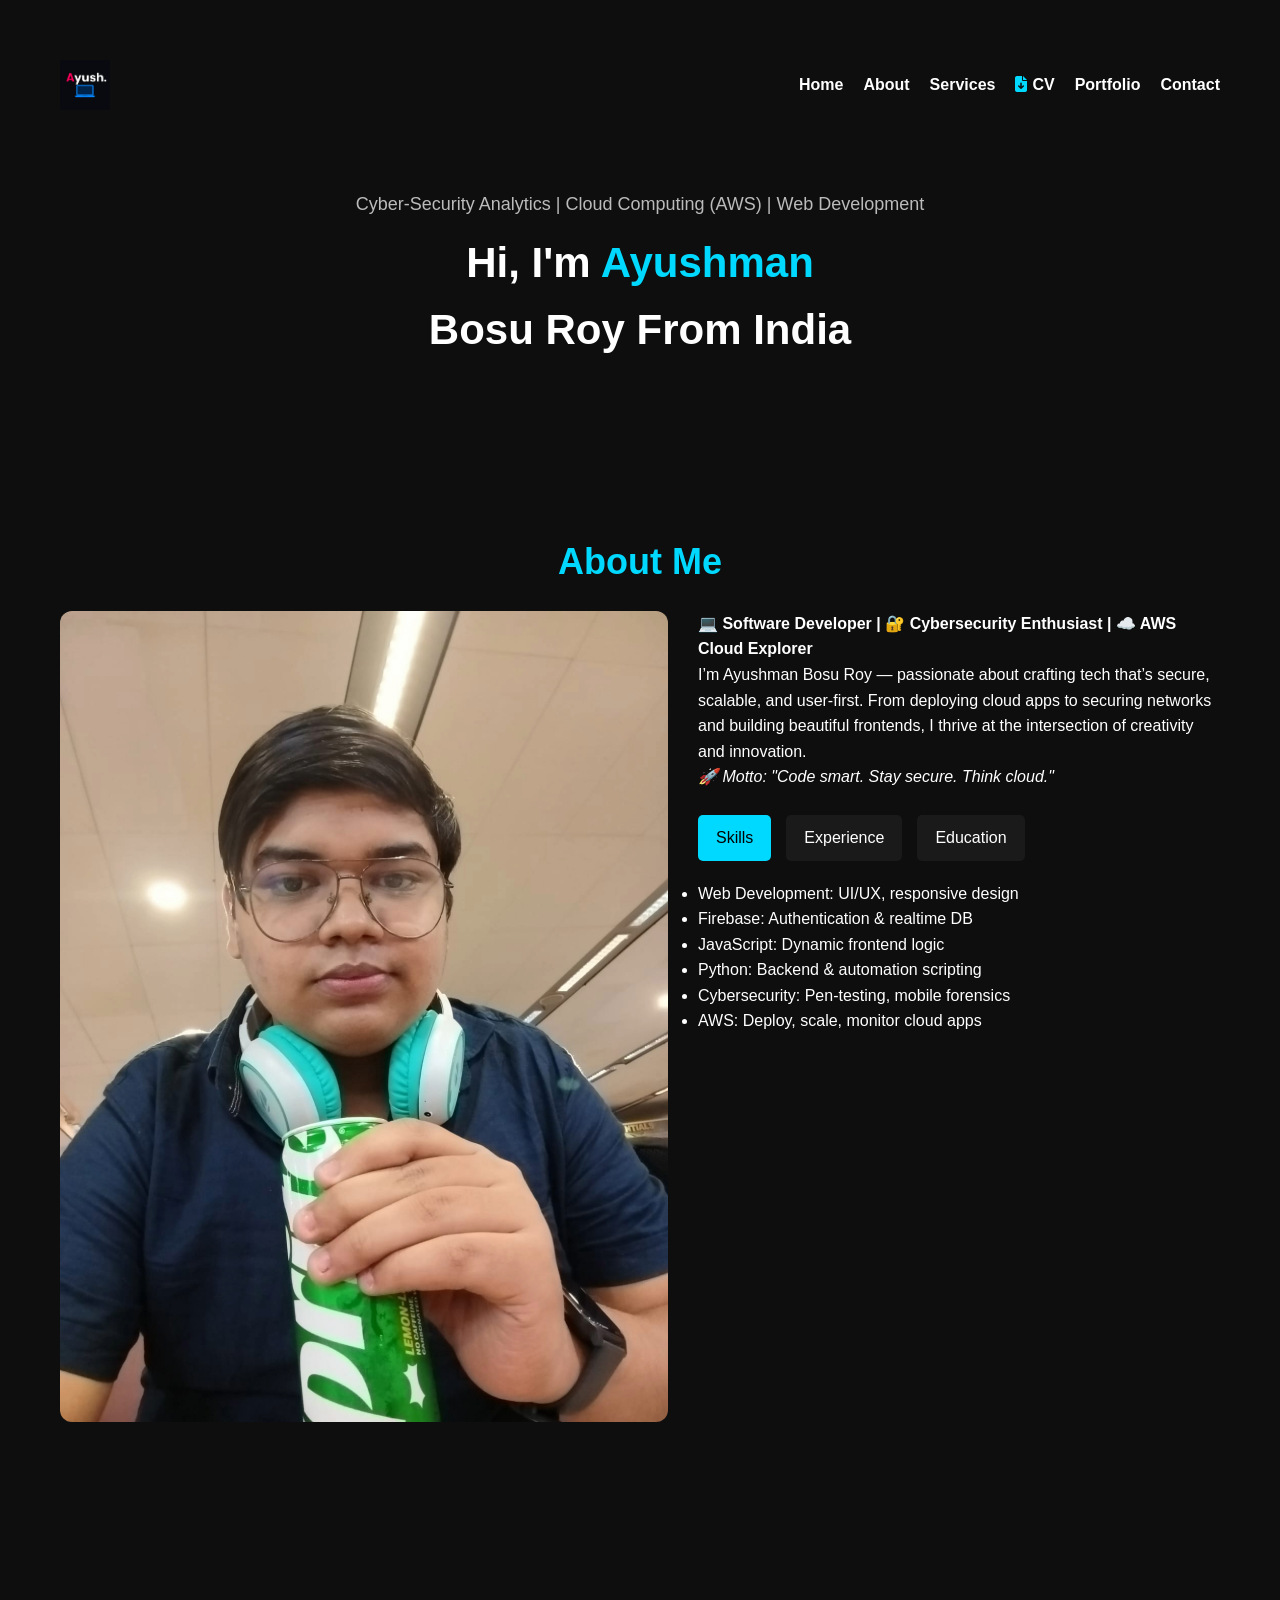
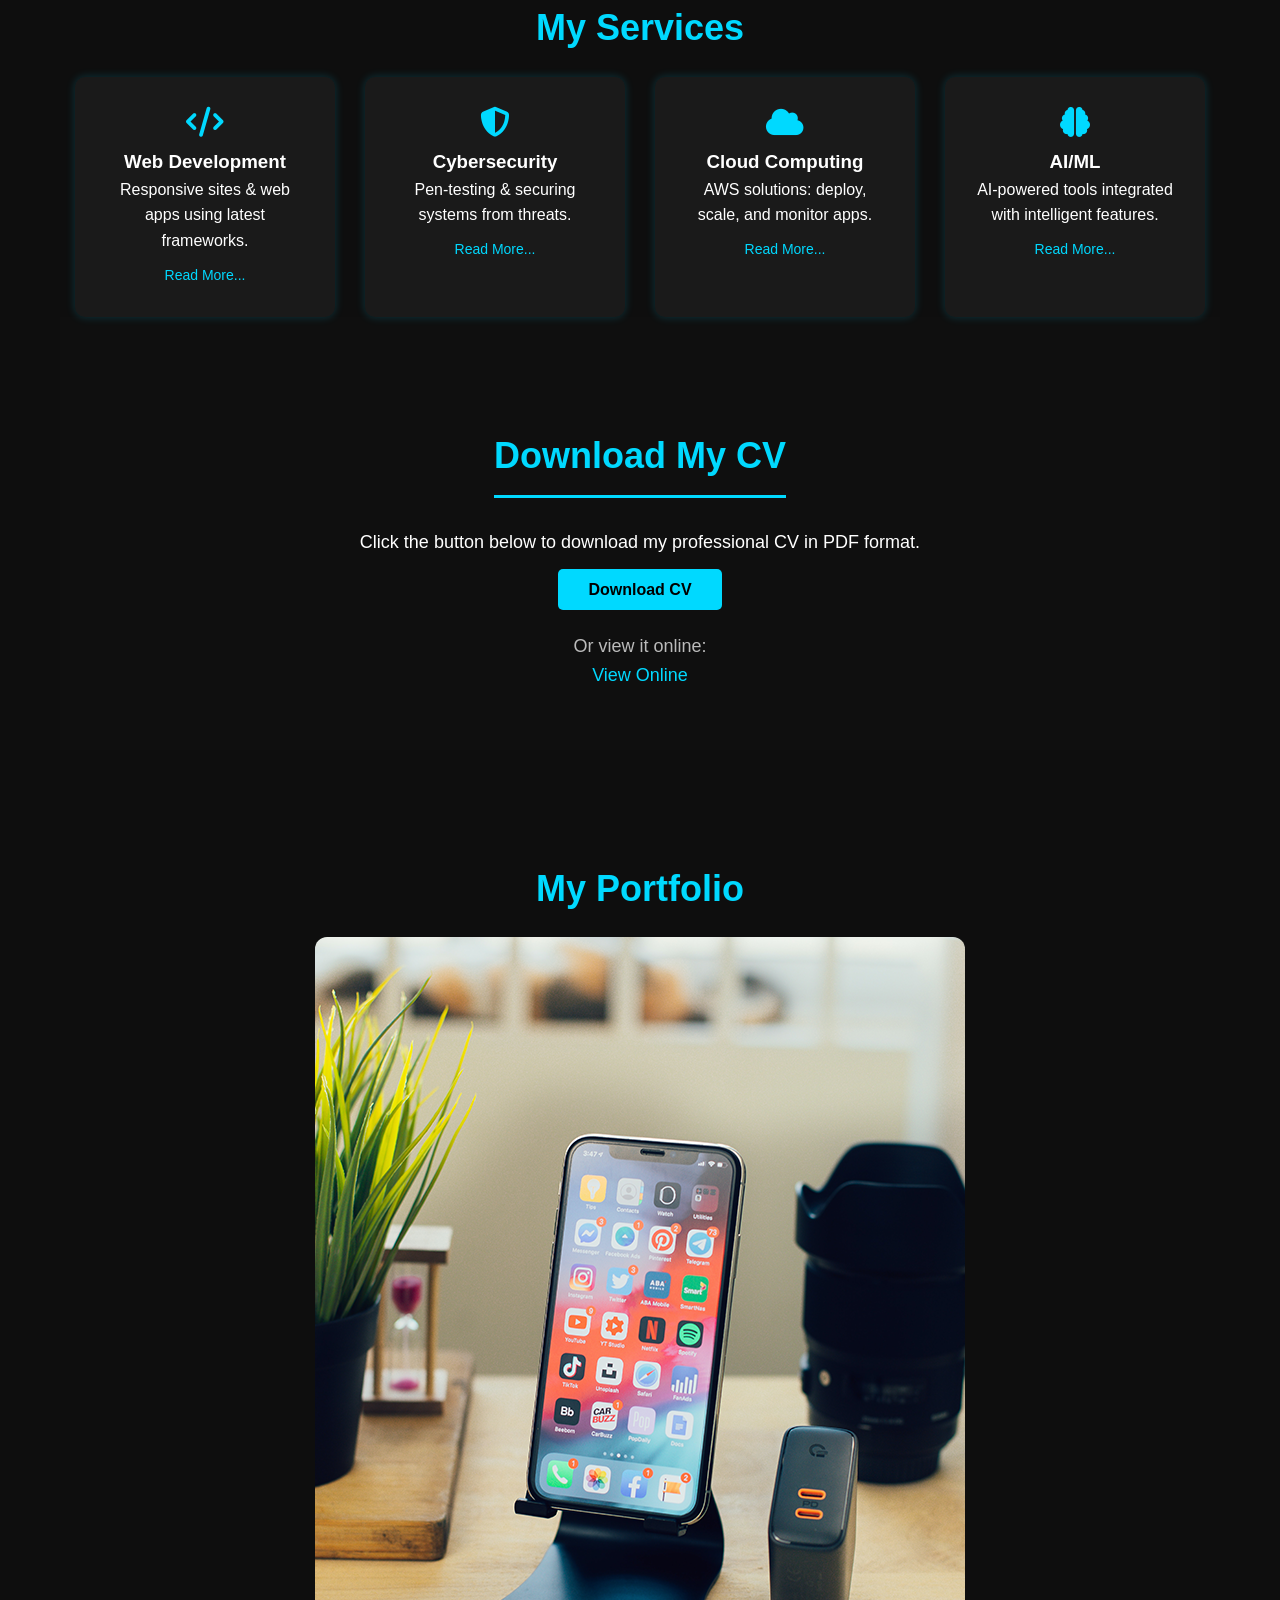
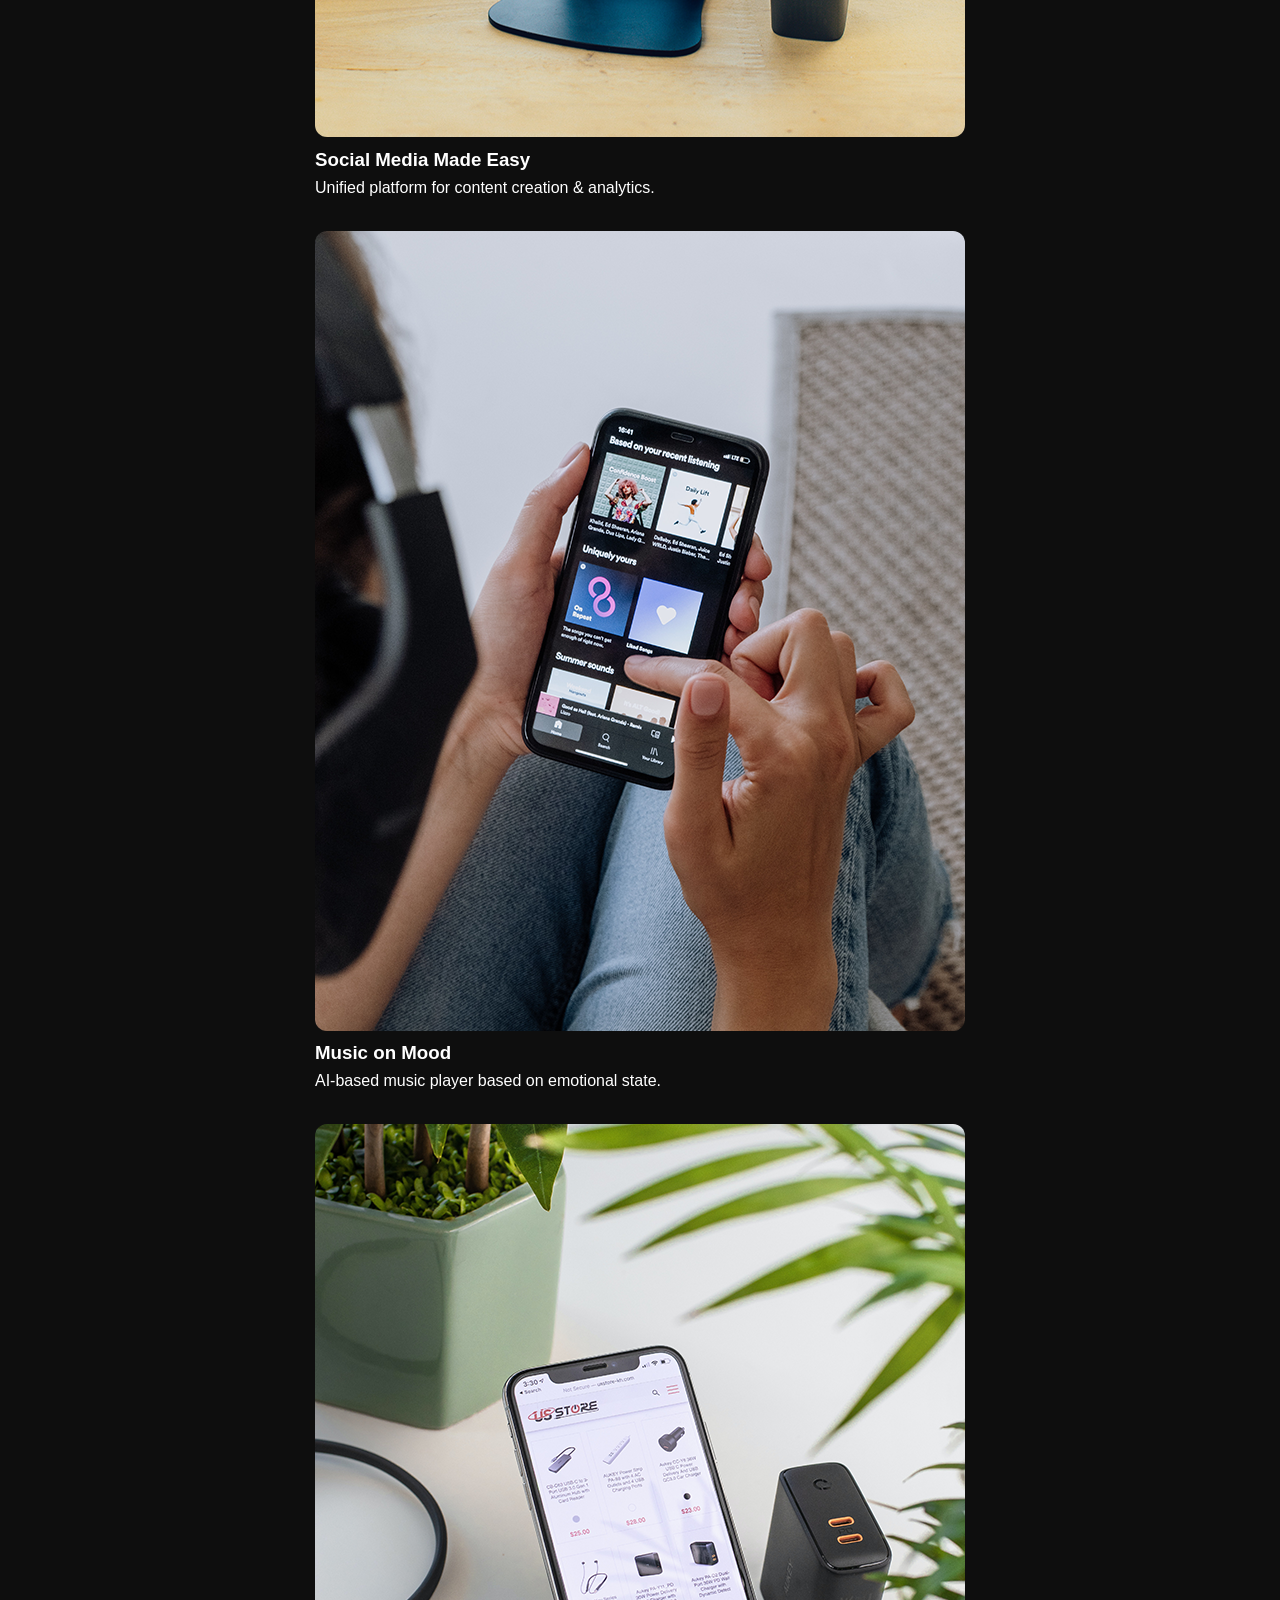
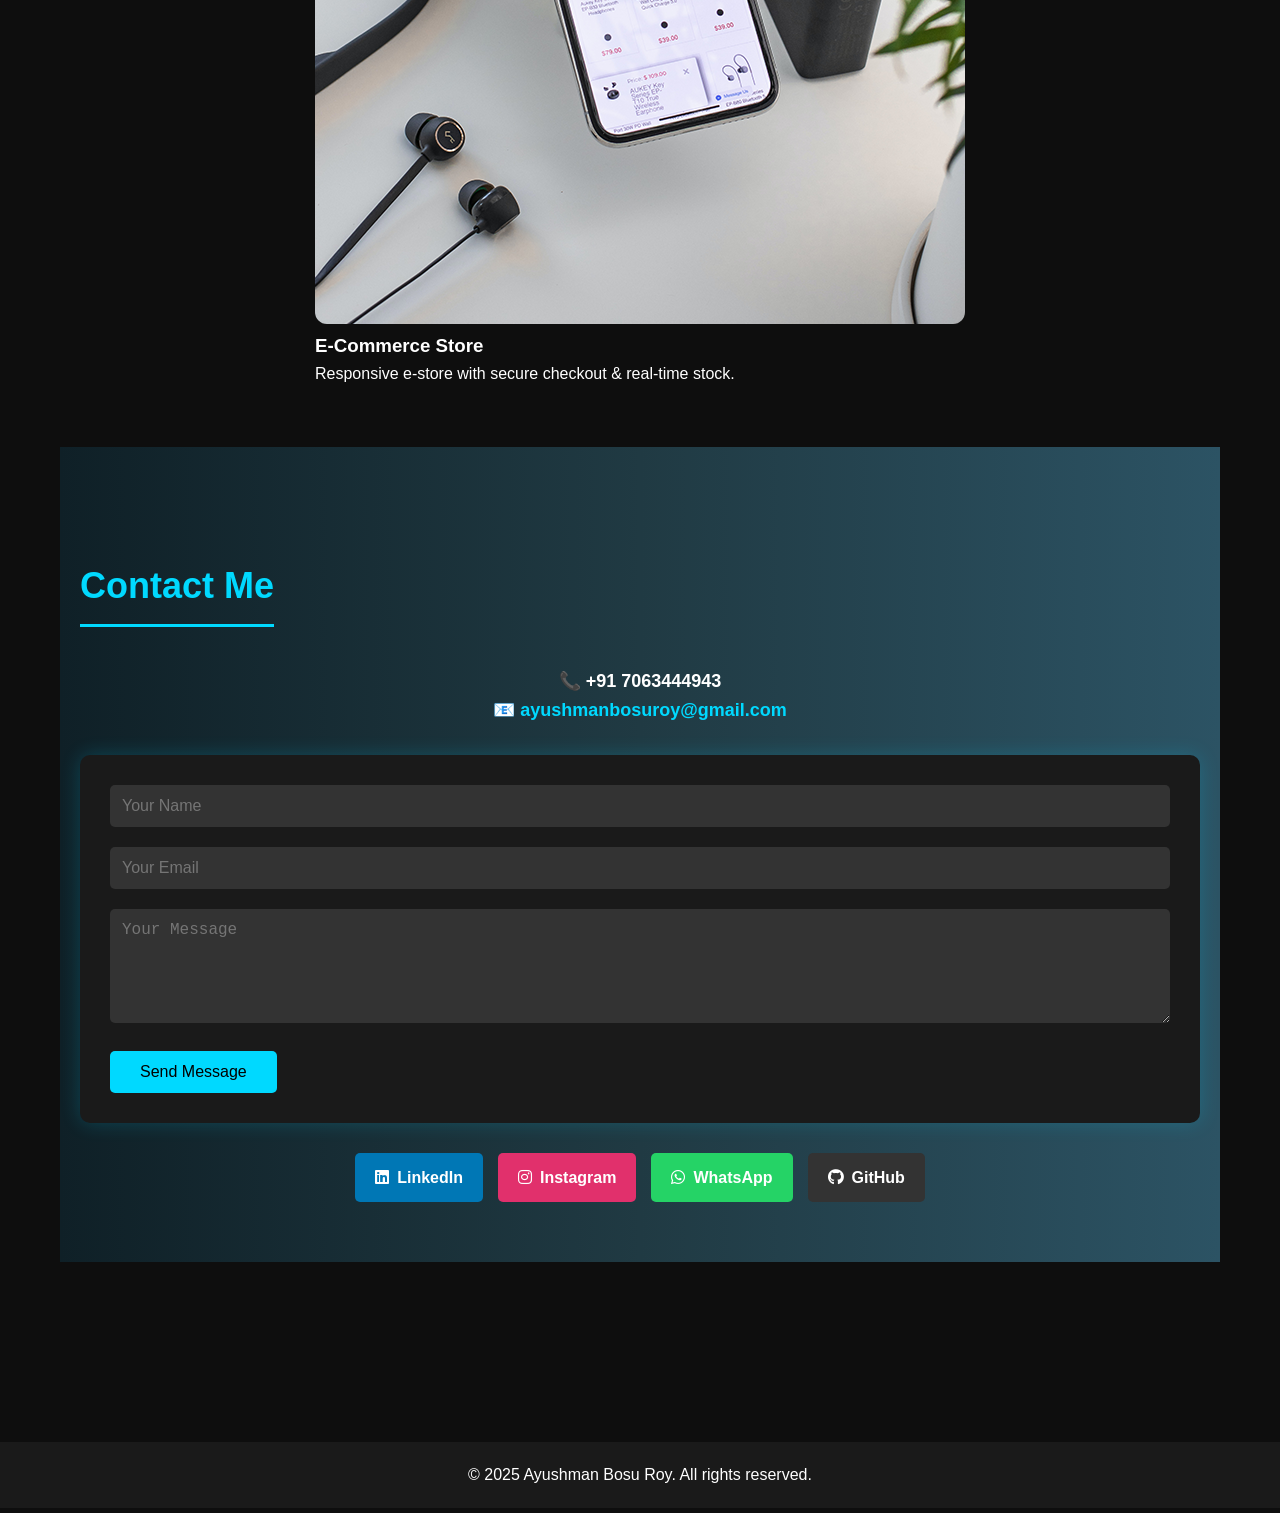
<file: index.html>
<!DOCTYPE html>
<html lang="en">
<head>
  <meta charset="UTF-8" />
  <meta name="viewport" content="width=device-width, initial-scale=1.0" />
  <meta http-equiv="X-UA-Compatible" content="IE=edge" />
  <title>Ayushman | Developer Portfolio</title>
  <link rel="stylesheet" href="https://cdnjs.cloudflare.com/ajax/libs/font-awesome/6.5.0/css/all.min.css" crossorigin="anonymous" />
  <style>
    * {
      margin: 0;
      padding: 0;
      box-sizing: border-box;
    }
    body {
      font-family: 'Segoe UI', sans-serif;
      background-color: #0e0e0e;
      color: #fff;
      line-height: 1.6;
    }
    a {
      text-decoration: none;
      color: inherit;
    }
    .container {
      max-width: 1200px;
      margin: auto;
      padding: 40px 20px;
    }
    nav {
      display: flex;
      justify-content: space-between;
      align-items: center;
      padding: 20px 0;
    }
    nav ul {
      display: flex;
      gap: 20px;
      list-style: none;
    }
    nav ul li a {
      color: #fff;
      font-weight: bold;
      transition: color 0.3s ease;
    }
    nav ul li a:hover {
      color: #00d9ff;
    }
    .logo {
      height: 50px;
    }
    .header-text {
      text-align: center;
      margin: 60px 0;
    }
    .header-text p {
      color: #bbb;
      font-size: 18px;
    }
    .header-text h1 {
      font-size: 42px;
      margin-top: 10px;
    }
    .header-text span {
      color: #00d9ff;
    }
    .sub-title {
      text-align: center;
      font-size: 36px;
      margin: 50px 0 20px;
      color: #00d9ff;
    }
    #about, #services, #portfolio, #contact {
      padding: 60px 0;
    }
    .about-section, .services-list, .portfolio-grid, .contact-wrapper {
      display: flex;
      flex-wrap: wrap;
      justify-content: center;
      gap: 30px;
    }
    .about-col-1 img, .portfolio-item img {
      width: 100%;
      border-radius: 12px;
    }
    .about-col-2 {
      flex: 1 1 300px;
    }
    .service-item {
      background: #1a1a1a;
      padding: 30px;
      border-radius: 10px;
      width: 260px;
      text-align: center;
      box-shadow: 0 0 10px rgba(0, 217, 255, 0.2);
      transition: all 0.4s ease;
      position: relative;
    }
    .service-item:hover {
      transform: scale(1.05);
      background: linear-gradient(145deg, #00d9ff, #0088ff);
      color: #000;
    }
    .service-item i {
      font-size: 30px;
      margin-bottom: 10px;
      color: #00d9ff;
      transition: color 0.3s;
    }
    .service-item:hover i {
      color: #000;
    }
    .read-more {
      color: #00d9ff;
      margin-top: 10px;
      cursor: pointer;
      display: inline-block;
      font-size: 14px;
    }
    .more-text {
      display: none;
      font-size: 14px;
      margin-top: 10px;
      color: #ccc;
    }
    .tab-titles {
      display: flex;
      gap: 15px;
      margin-top: 25px;
      flex-wrap: wrap;
    }
    .tab-links {
      cursor: pointer;
      padding: 10px 18px;
      background: #1a1a1a;
      border-radius: 5px;
    }
    .tab-links.active-link, .tab-links:hover {
      background: #00d9ff;
      color: #000;
    }
    .tab-contents {
      display: none;
      margin-top: 20px;
    }
    .tab-contents.active-tab {
      display: block;
    }
    .contact-wrapper {
      flex-direction: column;
      align-items: center;
    }
    .contact-info {
      text-align: center;
      margin-bottom: 20px;
    }
    .social-buttons {
      display: flex;
      flex-wrap: wrap;
      justify-content: center;
      gap: 15px;
    }
    .social-buttons a {
      padding: 12px 20px;
      border-radius: 5px;
      color: #fff;
      display: flex;
      align-items: center;
      gap: 8px;
    }
    .linkedin { background: #0077b5; }
    .instagram { background: #e1306c; }
    .whatsapp { background: #25d366; }
    .github { background: #333; }
    @media screen and (max-width: 768px) {
      .about-section {
        flex-direction: column;
      }
    }
    nav ul li a {
    position: relative;
    display: inline-block;
    padding: 5px 0;
  }

  nav ul li a::after {
    content: '';
    position: absolute;
    width: 0;
    height: 3px;
    bottom: 0;
    left: 0;
    background-color: #00d9ff;
    transition: width 0.4s ease;
  }

  nav ul li a:hover::after {
    width: 100%;
  }
  </style>
</head>
<body>
  <div class="container">
    <nav>
      <img src="images/logo.png" alt="Logo" class="logo" />
      <ul>
        <li><a href="#">Home</a></li>
        <li><a href="#about">About</a></li>
        <li><a href="#services">Services</a></li>
        <li><a href="#cv"><i class="fas fa-file-download" style="margin-right: 5px; color: #00d9ff;"></i>CV</a></li>
        <li><a href="#portfolio">Portfolio</a></li>
        <li><a href="#contact">Contact</a></li>
      </ul>
    </nav>
    <div class="header-text">
      <p>Cyber-Security Analytics | Cloud Computing (AWS) | Web Development</p>
      <h1>Hi, I'm <span>Ayushman</span><br />Bosu Roy From India</h1>
    </div>
    <div id="about">
      <h2 class="sub-title">About Me</h2>
      <div class="about-section">
        <div class="about-col-1">
          <img src="images/user.png" alt="Ayushman" />
        </div>
        <div class="about-col-2">
          <p><strong>💻 Software Developer | 🔐 Cybersecurity Enthusiast | ☁️ AWS Cloud Explorer</strong></p>
          <p>I’m Ayushman Bosu Roy — passionate about crafting tech that’s secure, scalable, and user-first. From deploying cloud apps to securing networks and building beautiful frontends, I thrive at the intersection of creativity and innovation.</p>
          <p><em>🚀 Motto: "Code smart. Stay secure. Think cloud."</em></p>
          <div class="tab-titles">
            <p class="tab-links active-link" onclick="opentab('Skills')">Skills</p>
            <p class="tab-links" onclick="opentab('Experience')">Experience</p>
            <p class="tab-links" onclick="opentab('Education')">Education</p>
          </div>
          <div class="tab-contents active-tab" id="Skills">
            <ul>
              <li>Web Development: UI/UX, responsive design</li>
              <li>Firebase: Authentication & realtime DB</li>
              <li>JavaScript: Dynamic frontend logic</li>
              <li>Python: Backend & automation scripting</li>
              <li>Cybersecurity: Pen-testing, mobile forensics</li>
              <li>AWS: Deploy, scale, monitor cloud apps</li>
            </ul>
          </div>
          <div class="tab-contents" id="Experience">
            <ul><li>Python Trainee at Zeethron Network (June–July 2025)</li></ul>
            <ul><li>Deloitte Australia - Cyber Job Simulation(2025)</li></ul>
            <ul><li>AWS APAC - Solution Architecture Job Simulation(2025)</li></ul>
            
          </div>
          <div class="tab-contents" id="Education">
            <ul>
              <li>PM SHRI Kendriya Vidyalaya — Schooling</li>
              <li>IIT — Minor in AI/ML</li>
              <li>GIT — B.Tech in Computer Science</li>
              <li>EC-Council — Cybersecurity: Pen-testing, mobile forensics</li>
            </ul>
          </div>
        </div>
      </div>
    </div>
    <div id="services">
      <h2 class="sub-title">My Services</h2>
      <div class="services-list">
        <div class="service-item">
          <i class="fas fa-code"></i>
          <h3>Web Development</h3>
          <p>Responsive sites & web apps using latest frameworks.</p>
          <span class="read-more" onclick="toggleDescription(this)">Read More...</span>
          <p class="more-text">I design and build modern, fast-loading, and mobile-first websites using tools like HTML, CSS, JavaScript, and frameworks like React and Vue.</p>
        </div>
        <div class="service-item">
          <i class="fas fa-shield-alt"></i>
          <h3>Cybersecurity</h3>
          <p>Pen-testing & securing systems from threats.</p>
          <span class="read-more" onclick="toggleDescription(this)">Read More...</span>
          <p class="more-text">Experienced in ethical hacking, vulnerability assessment, and forensic analysis to protect digital assets and user privacy.</p>
        </div>
        <div class="service-item">
          <i class="fas fa-cloud"></i>
          <h3>Cloud Computing</h3>
          <p>AWS solutions: deploy, scale, and monitor apps.</p>
          <span class="read-more" onclick="toggleDescription(this)">Read More...</span>
          <p class="more-text">Provisioning cloud infrastructure using AWS, CI/CD pipelines, S3, EC2, and monitoring solutions to ensure uptime and performance.</p>
        </div>
        <div class="service-item">
          <i class="fas fa-brain"></i>
          <h3>AI/ML</h3>
          <p>AI-powered tools integrated with intelligent features.</p>
          <span class="read-more" onclick="toggleDescription(this)">Read More...</span>
          <p class="more-text">Building smart applications using machine learning algorithms and integrating AI APIs like ChatGPT and TensorFlow models.</p>
        </div>
      </div>
    <div id="cv" style="background: #0f0f0f; padding: 60px 20px; text-align: center; color: #fff;">
  <h2 class="sub-title" style="font-size: 36px; margin-bottom: 30px; border-bottom: 3px solid #00d9ff; display: inline-block; padding-bottom: 10px;">Download My CV</h2>
  <p style="font-size: 18px; margin-bottom: 20px;">Click the button below to download my professional CV in PDF format.</p>
  <a href="Resume.pdf" download style="background: #00d9ff; color: #000; padding: 12px 30px; font-size: 16px; border-radius: 5px; text-decoration: none; font-weight: bold; transition: background 0.3s;">Download CV</a>
    <div style="margin-top: 30px; font-size: 18px; color: #bbb;">
        <p>Or view it online:</p>
        <a href="https://drive.google.com/file/d/16NVTAljeVpU9jN9zGdcWgFRzsfEiE22l/view?usp=sharing" target="_blank" style="color: #00d9ff; text-decoration: none;">View Online</a>
</div>
  
    </div>
    <div id="portfolio">
      <h2 class="sub-title">My Portfolio</h2>
      <div class="portfolio-grid">
        <div class="portfolio-item"><img src="images/work-1.png"><h3>Social Media Made Easy</h3><p>Unified platform for content creation & analytics.</p></div>
        <div class="portfolio-item"><img src="images/work-2.png"><h3>Music on Mood</h3><p>AI-based music player based on emotional state.</p></div>
        <div class="portfolio-item"><img src="images/work-3.png"><h3>E-Commerce Store</h3><p>Responsive e-store with secure checkout & real-time stock.</p></div>
      </div>
    </div>
    <div id="contact" style="background: linear-gradient(to right, #0f2027, #203a43, #2c5364); padding: 60px 20px; color: #fff;">
  <h2 class="sub-title" style="text-align: center; font-size: 36px; margin-bottom: 40px; border-bottom: 3px solid #00d9ff; display: inline-block; padding-bottom: 10px;">Contact Me</h2>

  <div class="contact-wrapper" style="max-width: 1000px; margin: auto;">
    <div class="contact-info" style="text-align: center; font-size: 18px; margin-bottom: 30px;">
      <p>📞 <strong>+91 7063444943</strong></p>
      <p>📧 <strong><a href="mailto:ayushmanbosuroy@gmail.com" style="color: #00d9ff; text-decoration: none;">ayushmanbosuroy@gmail.com</a></strong></p>
    </div>
</div>
<div>
    <form name="submit-to-google-sheet" 
    style="background: #1a1a1a; 
    padding: 30px; 
    border-radius: 10px; 
    box-shadow: 0 0 20px rgba(0, 217, 255, 0.2);">
        
            <input type="text" name="Name" placeholder="Your Name" required style="width: 100%; padding: 12px; margin-bottom: 20px; border: none; border-radius: 5px; background: #333; color: #fff; font-size: 16px;" />
            <input type="email"name="Email" placeholder="Your Email" required style="width: 100%; padding: 12px; margin-bottom: 20px; border: none; border-radius: 5px; background: #333; color: #fff; font-size: 16px;" />
            <textarea name="Massage" rows="5" placeholder="Your Message" required style="width: 100%; padding: 12px; margin-bottom: 20px; border: none; border-radius: 5px; background: #333; color: #fff; font-size: 16px;"></textarea>
            <button type="submit" style="background: #00d9ff; border: none; padding: 12px 30px; font-size: 16px; border-radius: 5px; cursor: pointer; color: #000; transition: 0.3s ease;">Send Message</button>
    </form>
    <script>
  // Tab switching logic
  const tabLinks = document.querySelectorAll(".tab-links");
  const tabContents = document.querySelectorAll(".tab-contents");

  function opentab(tabName) {
    event.preventDefault();
    tabLinks.forEach(link => link.classList.remove("active-link"));
    tabContents.forEach(tab => tab.classList.remove("active-tab"));
    event.currentTarget.classList.add("active-link");
    document.getElementById(tabName).classList.add("active-tab");
  }

  // Read more toggle in services
  function toggleDescription(elem) {
    const moreText = elem.nextElementSibling;
    if (moreText.style.display === "block") {
      moreText.style.display = "none";
      elem.innerText = "Read More...";
    } else {
      moreText.style.display = "block";
      elem.innerText = "Read Less";
    }
  }

  
</script>

</div>    

    <div class="social-buttons" style="display: flex; justify-content: center; gap: 15px; margin-top: 30px; flex-wrap: wrap;">
      <a class="linkedin" href="https://www.linkedin.com/in/ayushman-bosu-roy-24b3842b1/" target="_blank" style="text-decoration: none; padding: 12px 20px; border-radius: 5px; font-weight: bold; color: #fff; background: #0077b5; display: flex; align-items: center; gap: 8px; transition: background 0.3s;"><i class="fab fa-linkedin"></i> LinkedIn</a>

      <a class="instagram" href="https://www.instagram.com/anonymous_ayush_0821/" target="_blank" style="text-decoration: none; padding: 12px 20px; border-radius: 5px; font-weight: bold; color: #fff; background: #e1306c; display: flex; align-items: center; gap: 8px; transition: background 0.3s;"><i class="fab fa-instagram"></i> Instagram</a>

      <a class="whatsapp" href="https://wa.me/917063444943" target="_blank" style="text-decoration: none; padding: 12px 20px; border-radius: 5px; font-weight: bold; color: #fff; background: #25d366; display: flex; align-items: center; gap: 8px; transition: background 0.3s;"><i class="fab fa-whatsapp"></i> WhatsApp</a>

      <a class="github" href="https://github.com/ayu-haker" target="_blank" style="text-decoration: none; padding: 12px 20px; border-radius: 5px; font-weight: bold; color: #fff; background: #333; display: flex; align-items: center; gap: 8px; transition: background 0.3s;"><i class="fab fa-github"></i> GitHub</a>
    </div>

  </div>
</div>
<div class="contact-wrapper" style="text-align: center; margin-top: 40px;"></div>
  </div>
</div>
    <footer style="text-align: center; padding: 20px; background: #1a1a1a; margin-top: 40px;">
      <p>&copy; 2025 Ayushman Bosu Roy. All rights reserved.</p>
    </footer>
  </div>
  <script>
    function opentab(tabName) {
      tabLinks.forEach(link => link.classList.remove("active-link"));
      tabContents.forEach(tab => tab.classList.remove("active-tab"));
      event.currentTarget.classList.add("active-link");
      document.getElementById(tabName).classList.add("active-tab");
    }

    function toggleDescription(elem) {
      const moreText = elem.nextElementSibling;
      if (moreText.style.display === "block") {
        moreText.style.display = "none";
        elem.innerText = "Read More...";
      } else {
        moreText.style.display = "block";
        elem.innerText = "Read Less";
      }
    }
    
  </script>
  <script>
  const scriptURL = 'https://script.google.com/macros/s/AKfycbyBzbFh5Zq0GuO1hJWSkn3E8koVeBzfmEiqZyrpF1m-xv7F3ebn8mECDnIb34OacgCv/exec'
  const form = document.forms['submit-to-google-sheet']

  form.addEventListener('submit', e => {
    e.preventDefault()
    fetch(scriptURL, { method: 'POST', body: new FormData(form)})
      .then(response => console.log('Success!', response))
      .catch(error => console.error('Error!', error.message))
  })
</script>
</body>
</html>
</file>
